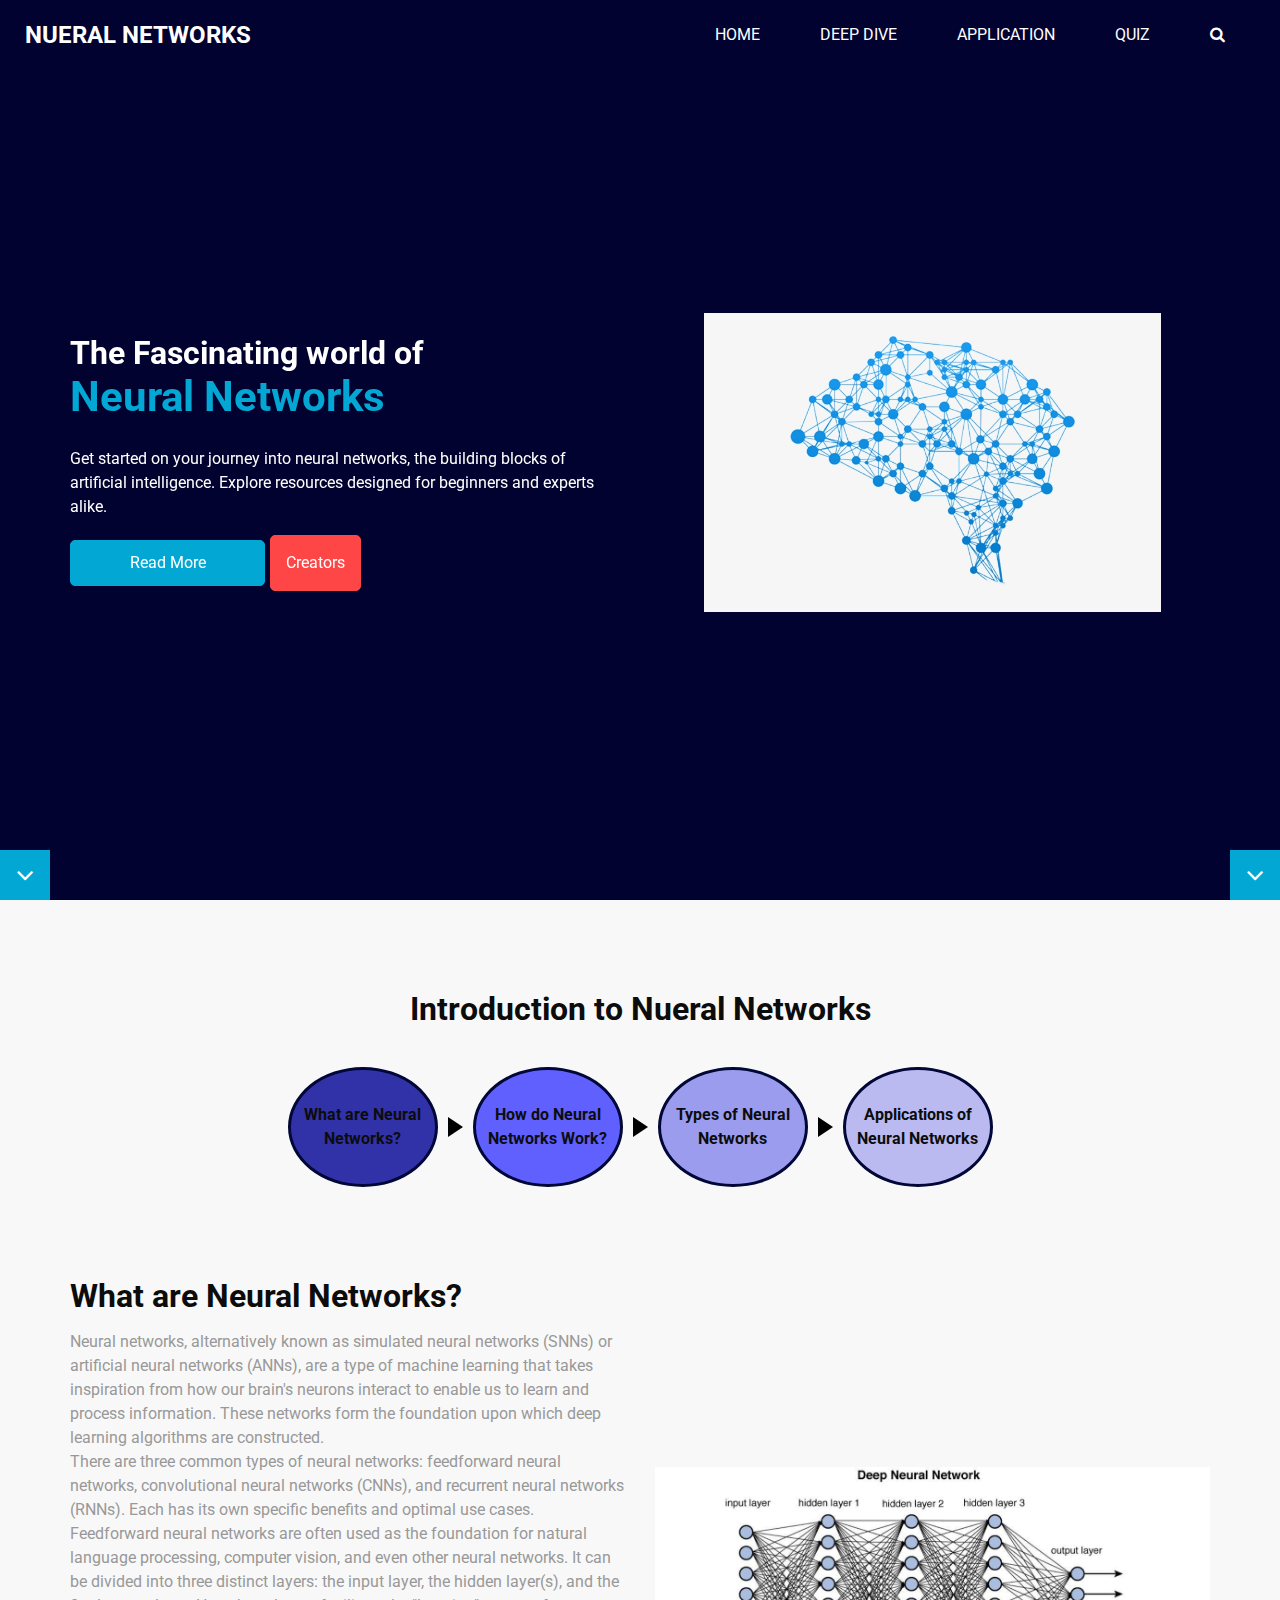
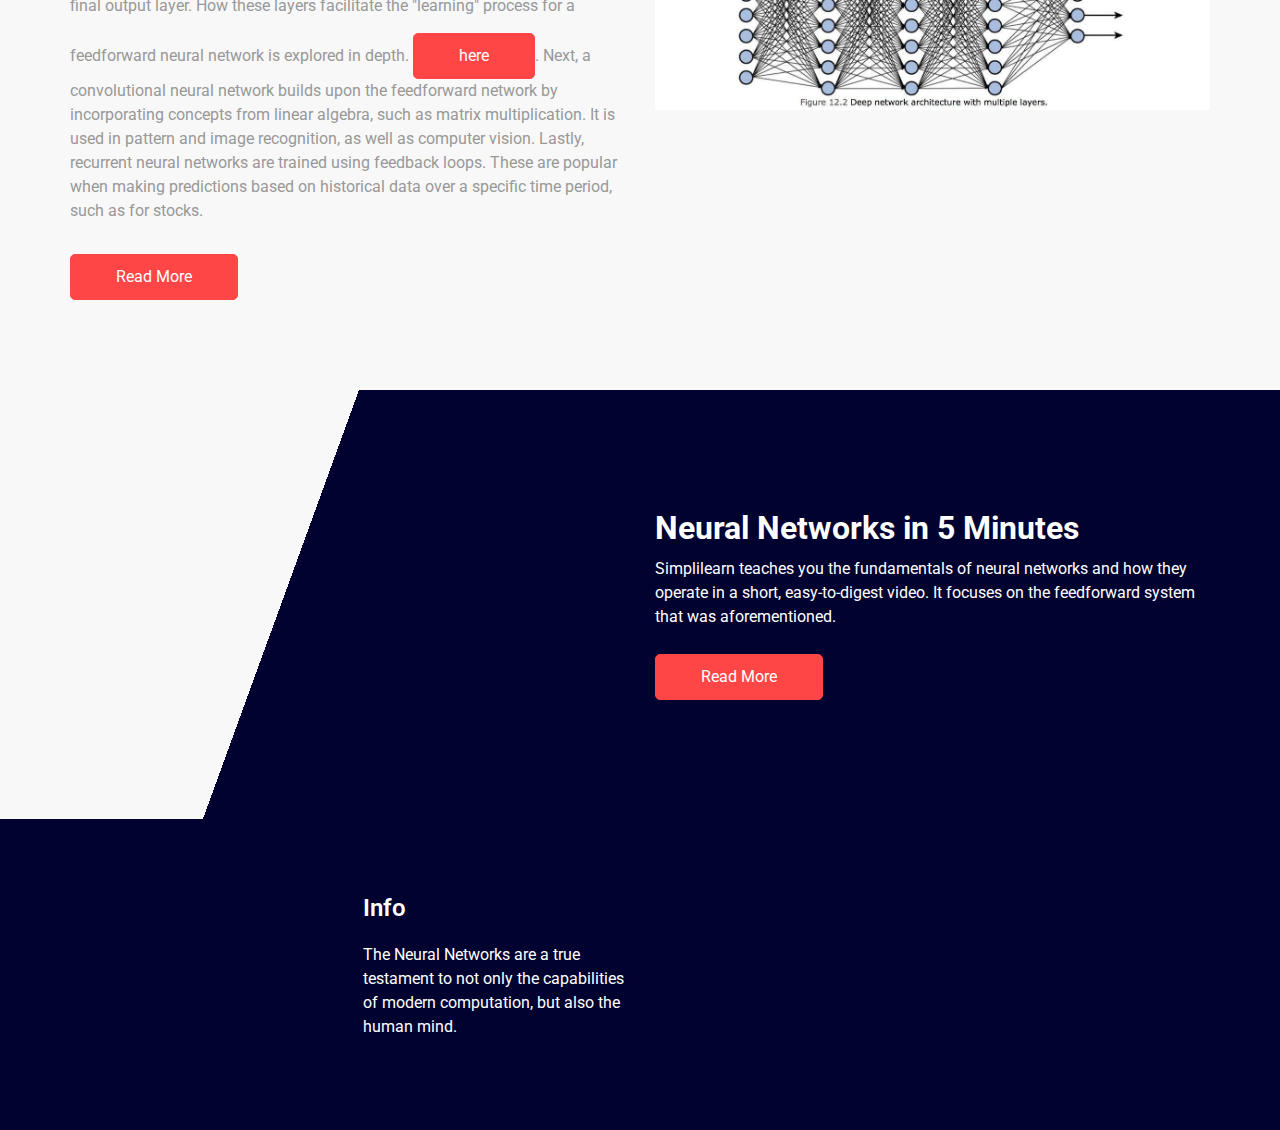
<file: index.html>
<!DOCTYPE html>
<html>

<head>
  <!-- Basic -->
  <meta charset="utf-8" />
  <meta http-equiv="X-UA-Compatible" content="IE=edge" />
  <!-- Mobile Metas -->
  <meta name="viewport" content="width=device-width, initial-scale=1, shrink-to-fit=no" />
  <!-- Site Metas -->
  <link rel="icon" href="images/fevicon.png" type="image/gif" />
  <meta name="keywords" content="" />
  <meta name="description" content="" />
  <meta name="author" content="" />

  <title>Nueral Networks</title>


  <!-- bootstrap core css -->
  <link rel="stylesheet" type="text/css" href="css/bootstrap.css" />

  <!-- fonts style -->
  <link href="https://fonts.googleapis.com/css2?family=Roboto:wght@400;500;700;900&display=swap" rel="stylesheet">

  <!-- font awesome style -->
  <link href="css/font-awesome.min.css" rel="stylesheet" />

  <!-- Custom styles for this template -->
  <link href="css/style.css" rel="stylesheet" />
  <!-- responsive style -->
  <link href="css/responsive.css" rel="stylesheet" />

  <style>
    .flowchart {
        display: flex;
        justify-content: space-around;
        align-items: center;
    }
    .circle {
        border: 3px solid #010736;
        border-radius: 50%;
        width: 150px;
        height: 120px;
        display: flex;
        justify-content: center;
        align-items: center;
        text-align: center;
        font-weight: bold;
    }
    .line {
        border-top: 1px solid #000;
        flex-grow: 1;
        margin: 0 10px;
    }
    .arrow {
            width: 10; 
            height: 0; 
            border-top: 10px solid transparent;
            border-bottom: 10px solid transparent;
            border-left: 15px solid black;
            margin: 0 10px;
        }
</style>
  

</head>

<body>

  <div class="hero_area">
    <!-- header section strats -->
    <header class="header_section">
      <div class="container-fluid">
        <nav class="navbar navbar-expand-lg custom_nav-container ">
          <a class="navbar-brand" href="index.html">
            <span>Nueral Networks</span>
          </a>

          <button class="navbar-toggler" type="button" data-toggle="collapse" data-target="#navbarSupportedContent" aria-controls="navbarSupportedContent" aria-expanded="false" aria-label="Toggle navigation">
            <span class=""> </span>
          </button>

          <div class="collapse navbar-collapse" id="navbarSupportedContent">
            <ul class="navbar-nav  ml-auto">
              <li class="nav-item active">
                <a class="nav-link" href="index.html">Home <span class="sr-only">(current)</span></a>
              </li>
              <li class="nav-item">
                <a class="nav-link" href="deepDive.html">Deep Dive</a>
              </li>
              
              <li class="nav-item">
                <a class="nav-link" href="Application.html">Application</a>
              </li>
              <li class="nav-item">
                <a class="nav-link" href="quiz.html">Quiz</a>
              </li>
            </ul>
            <div class="quote_btn-container">
              <form class="form-inline">
                <button class="btn   nav_search-btn" type="submit">
                  <i class="fa fa-search" aria-hidden="true"></i>
                </button>
              </form>
              
            </div>
          </div>
        </nav>
      </div>
    </header>
    <!-- end header section -->
    <!-- slider section -->
    <section class="slider_section ">
      <div id="customCarousel1" class="carousel slide" data-ride="carousel">
        <div class="carousel-inner">
          <div class="carousel-item active">
            <div class="container ">
              <div class="row">
                <div class="col-md-6">
                  <div class="detail-box">
                    <h1>
                      The Fascinating world of <br>
                      <span style="font-size: calc(1em + 10px);">Neural Networks</span>
                  </h1>
                  
                    <p>
                      Get started on your journey into neural networks, the building blocks of artificial intelligence. Explore resources designed for beginners and experts alike. </p>
                    <div class="btn-box">
                      <a href="#services" class="btn-1">
                        Read More
                      </a>
                      <button class="btn-2" onclick="alert('Aumkar Mali and Jerry Zeng')">
                        Creators
                    </button>
                    
                    </div>
                  </div>
                </div>
                <div class="col-md-6">
                  <div class="row">
                    <div class=" col-lg-10 mx-auto">
                      <div class="img-box">
                        <img src="images/network.png" alt="">
                      </div>
                    </div>
                  </div>
                </div>
              </div>
            </div>
          </div>
          
 
        </div>
        <div class="carousel_btn-box">
          <a class="carousel-control-prev" href="#services" role="button" data-slide="prev">
            <i class="fa fa-angle-down" aria-hidden="true"></i>
            <span class="sr-only">Previous</span>
          </a>
          <a class="carousel-control-next" href="#services" role="button" data-slide="next">
            <i class="fa fa-angle-down" aria-hidden="true"></i>
            <span class="sr-only">Next</span>
          </a>
        </div>
      </div>
    </section>
    <!-- end slider section -->
  </div>

  <!-- service section -->

  <section class="service_section layout_padding" id="services">
    <div class="container">
      <div class="heading_container heading_center">
        <h2>
          Introduction to Nueral Networks <br><br>
        </h2>
        <div class="flowchart">
          <div class="flowchart">
            <div class="circle" style="background-color: rgb(50, 50, 168);">What are Neural Networks?</div>
            <div class="arrow" ></div>
            <div class="circle" style="background-color: rgb(96, 96, 255);">How do Neural Networks Work?</div>
            <div class="arrow"></div>
            <div class="circle" style="background-color: rgb(156, 156, 238);">Types of Neural Networks</div>
            <div class="arrow"></div>
            <div class="circle" style="background-color: rgb(186, 186, 240);">Applications of Neural Networks</div>
        </div>
      </div>
      </div>
    </div>
    
      </div>
    </div>
  </section>

  <!-- end service section -->

  <!-- about section -->

  <section class="about_section layout_padding-bottom">
    <div class="container  ">
      <div class="row">
        <div class="col-md-6">
          <div class="detail-box">
            <div class="heading_container" id="introduction">
              <h2>
                What are Neural Networks?
              </h2>
  
            </div>
            <p> 
              
              Neural networks, alternatively known as simulated neural networks (SNNs) or artificial neural networks (ANNs), are a type of machine learning that takes inspiration from how our brain's neurons interact to enable us to learn and process information. These networks form the foundation upon which deep learning algorithms are constructed.
              <br>
              There are three common types of neural networks: feedforward neural networks, convolutional neural networks (CNNs), and recurrent neural networks (RNNs). Each has its own specific benefits and optimal use cases. Feedforward neural networks are often used as the foundation for natural language processing, computer vision, and even other neural networks. It can be divided into three distinct layers: the input layer, the hidden layer(s), and the final output layer. How these layers facilitate the "learning" process for a feedforward neural network is explored in depth. <a href="deepDive.html">here</a>. Next, a convolutional neural network builds upon the feedforward network by incorporating concepts from linear algebra, such as matrix multiplication. It is used in pattern and image recognition, as well as computer vision. Lastly, recurrent neural networks are trained using feedback loops. These are popular when making predictions based on historical data over a specific time period, such as for stocks.
            </p>
            <a href="">
              Read More
            </a>
          </div>
        </div>
        <div class="col-md-6 ">
          <div class="img-box">
            <img src="images/network2.jpg" alt="">
          </div>
        </div>

      </div>
    </div>
  </section>

  <!-- end about section -->


  <!-- server section -->

  <section class="server_section">
    <div class="container ">
      <div class="row">
        <div class="col-md-6">
          <div class="img-box">
            <!-- Youtube Video -->
            <iframe class="youtube-video" src="https://www.youtube-nocookie.com/embed/bfmFfD2RIcg" title="Neural Network In 5 Minutes | What Is A Neural Network? | How Neural Networks Work | Simplilearn" frameborder="0" allow="accelerometer; autoplay; clipboard-write; encrypted-media; gyroscope; picture-in-picture; web-share" allowfullscreen></iframe>
          </div>
        </div>
        <div class="col-md-6">
          <div class="detail-box">
            <div class="heading_container" id="Application">
              <h2>
                Neural Networks in 5 Minutes
              </h2>
              <p>
                Simplilearn teaches you the fundamentals of neural networks and how they operate in a short, easy-to-digest video. It focuses on the feedforward system that was aforementioned.
              </p>
            </div>
            <a href="">
              Read More
            </a>
          </div>
        </div>
      </div>
    </div>
  </section>

  <!-- end server section -->

  <!-- price section -->

  <section class="info_section layout_padding2">
    <div class="container">
      <div class="row">
        <div class="col-md-3">
          
        </div>
        <div class="col-md-3">
          <div class="info_detail">
            <h4>
              Info
            </h4>
            <p>
             The Neural Networks are a true testament to not only the capabilities of modern computation, but also the human mind.
            </p>
          </div>
        </div>
        <div class="col-md-3 mb-0">
          
          
          
        </div>
      </div>
    </div>
  </section>

  <!-- end info section -->



  <!-- footer section -->

  <!-- jQery -->
  <script src="js/jquery-3.4.1.min.js"></script>
  <!-- bootstrap js -->
  <script src="js/bootstrap.js"></script>
  <!-- custom js -->
  <script src="js/custom.js"></script>


</body>

</html>
</file>
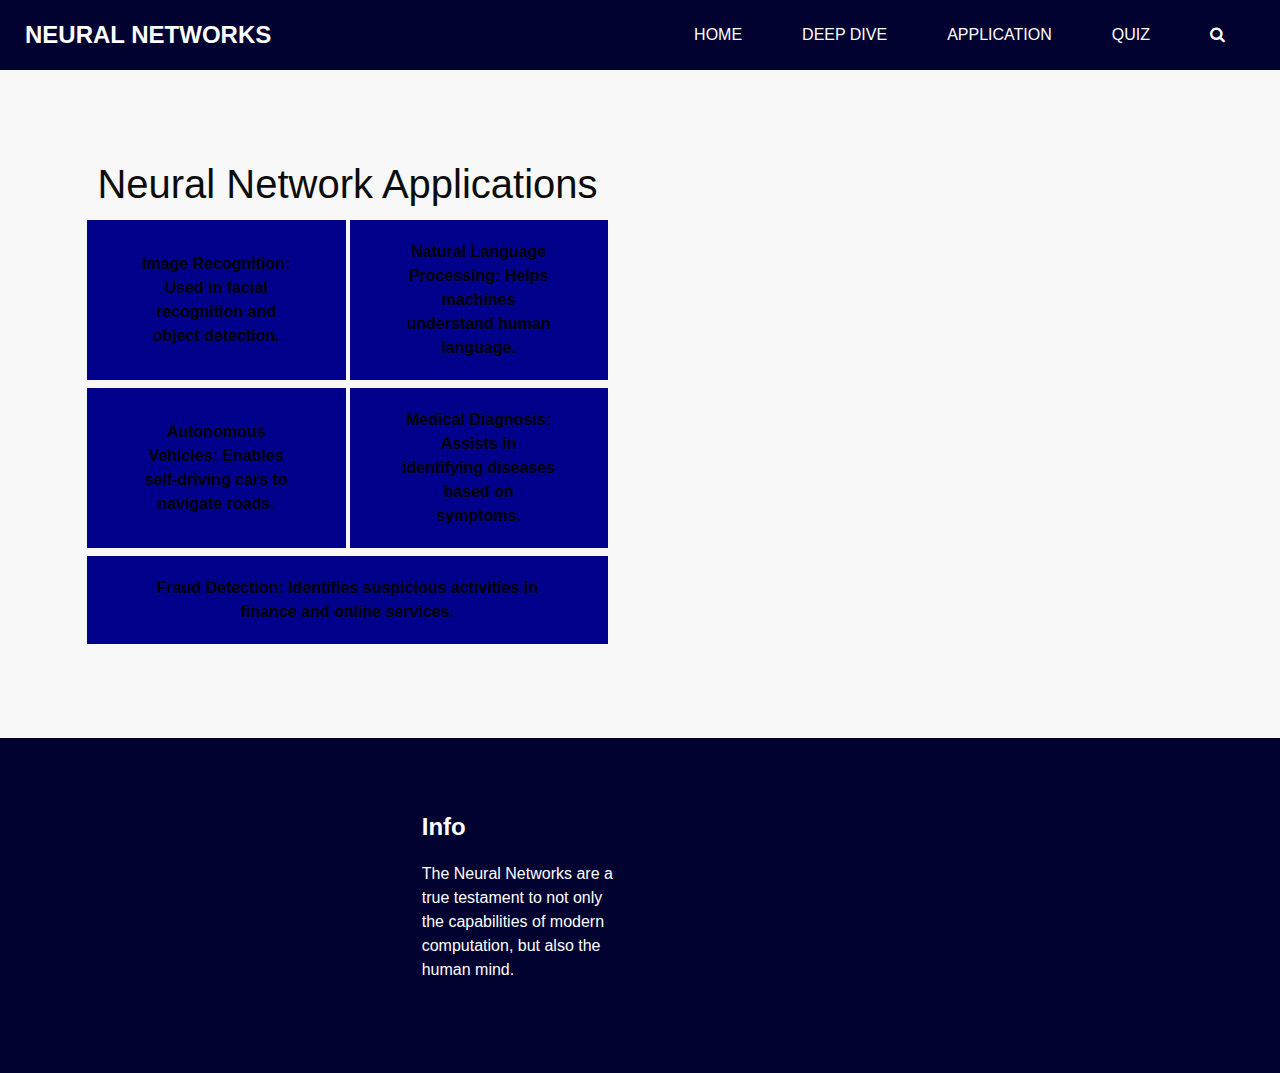
<file: Application.html>
<!DOCTYPE html>
<html>

<head>
  <!-- Basic -->
  <meta charset="utf-8" />
  <meta http-equiv="X-UA-Compatible" content="IE=edge" />
  <!-- Mobile Metas -->
  <meta name="viewport" content="width=device-width, initial-scale=1, shrink-to-fit=no" />
  <!-- Site Metas -->
  <link rel="icon" href="images/fevicon.png" type="image/gif" />
  <meta name="keywords" content="" />
  <meta name="description" content="" />
  <meta name="author" content="" />

  <title>About Neural Networks</title>


  <!-- bootstrap core css -->
  <link rel="stylesheet" type="text/css" href="css/bootstrap.css" />

  <!-- fonts style -->
  <link href="https://fonts.googleapis.com/css2?family=Roboto:wght@400;500;700;900&display=swap" rel="stylesheet">

  <!-- font awesome style -->
  <link href="css/font-awesome.min.css" rel="stylesheet" />

  <!-- Custom styles for this template -->
  <link href="css/style.css" rel="stylesheet" />
  <!-- responsive style -->
  <link href="css/responsive.css" rel="stylesheet" />

  <style>

      body {
          font-family: Arial, sans-serif;
      }

      h1 {
          text-align: center;
      }

      .button {
          background-color: darkblue;
          border: none;
          color: black;
          text-align: center;
          display: inline-block;
          font-size: 16px;
          margin: 4px 2px;
          cursor: pointer;
          padding: 20px 50px;
          font-weight: bold;
          transition: 0.3s;
          flex: 1 0 30%; /* this line makes sure that there are three buttons per row */
      }

      .button:hover {
          background-color: lightgray;
          color: black;
      }

      .container {
          display: flex;
          flex-wrap: wrap;
          justify-content: space-around;
      }
    
    </style>

</head>

<body class="sub_page">

  <div class="hero_area">
    <!-- header section strats -->
    <header class="header_section">
      <div class="container-fluid">
        <nav class="navbar navbar-expand-lg custom_nav-container ">
          <a class="navbar-brand" href="index.html">
            <span>NEURAL NETWORKS</span>
          </a>

          <button class="navbar-toggler" type="button" data-toggle="collapse" data-target="#navbarSupportedContent" aria-controls="navbarSupportedContent" aria-expanded="false" aria-label="Toggle navigation">
            <span class=""> </span>
          </button>

          <div class="collapse navbar-collapse" id="navbarSupportedContent">
            <ul class="navbar-nav  ml-auto">
              <li class="nav-item active">
                <a class="nav-link" href="index.html">Home <span class="sr-only">(current)</span></a>
              </li>
              <li class="nav-item">
                <a class="nav-link" href="deepDive.html">Deep Dive</a>
              </li>
              
              <li class="nav-item">
                <a class="nav-link" href="Application.html">Application</a>
              </li>
              <li class="nav-item">
                <a class="nav-link" href="quiz.html">Quiz</a>
              </li>
            </ul>
            <div class="quote_btn-container">
              <form class="form-inline">
                <button class="btn   nav_search-btn" type="submit">
                  <i class="fa fa-search" aria-hidden="true"></i>
                </button>
              </form>
              
            </div>
          </div>
        </nav>
      </div>
    </header>
    <!-- end header section -->
  </div>
  <!-- about section -->

  <section class="about_section layout_padding">
    <div class="container  ">
      <div class="row">
        <div class="col-md-6">
          <div class="detail-box">
            <div class="heading_container">
            
          </div>
        </div>
        <h1>Neural Network Applications</h1>

        <div class="container">
            <button class="button" onclick="alert('Neural Networks in Image Recognition')">Image Recognition: Used in facial recognition and object detection.</button>
            <button class="button" onclick="alert('Neural Networks in Natural Language Processing')">Natural Language Processing: Helps machines understand human language.</button>
            <button class="button" onclick="alert('Neural Networks in Autonomous Vehicles')">Autonomous Vehicles: Enables self-driving cars to navigate roads.</button>
            <button class="button" onclick="alert('Neural Networks in Medical Diagnosis')">Medical Diagnosis: Assists in identifying diseases based on symptoms.</button>
            <button class="button" onclick="alert('Neural Networks in Fraud Detection')">Fraud Detection: Identifies suspicious activities in finance and online services.</button>
        </div>

      </div>
    </div>
  </section>

  <!-- end about section -->

  <!-- info section -->

  <section class="info_section layout_padding2">
    <div class="container">
      <div class="row">
        <div class="col-md-3">
          
        </div>
        <div class="col-md-3">
          <div class="info_detail">
            <h4>
              Info
            </h4>
            <p>
              The Neural Networks are a true testament to not only the capabilities of modern computation, but also the human mind.
            </p>
          </div>
        </div>
        <div class="col-md-3 mb-0">
          
          
          
        </div>
      </div>
    </div>
  </section>
  <!-- end info section -->




  <!-- jQery -->
  <script src="js/jquery-3.4.1.min.js"></script>
  <!-- bootstrap js -->
  <script src="js/bootstrap.js"></script>
  <!-- custom js -->
  <script src="js/custom.js"></script>


</body>

</html>
</file>
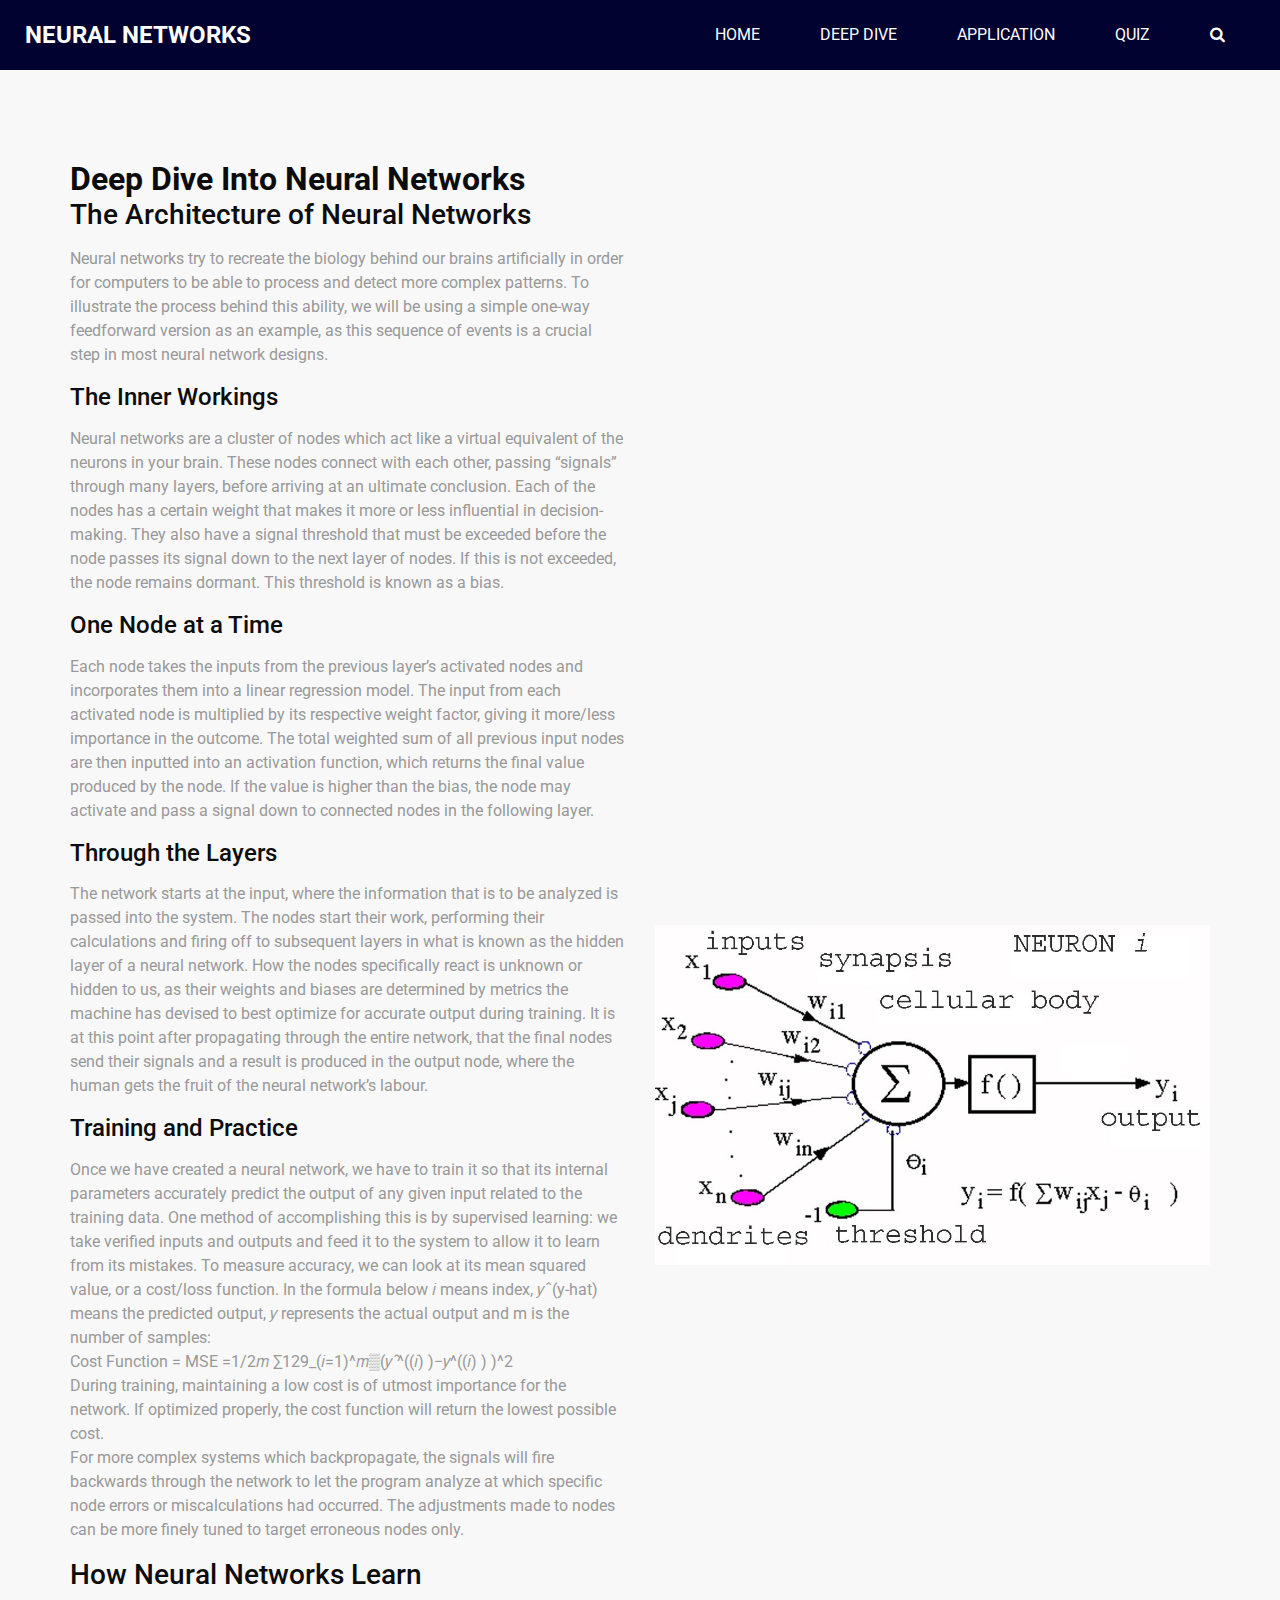
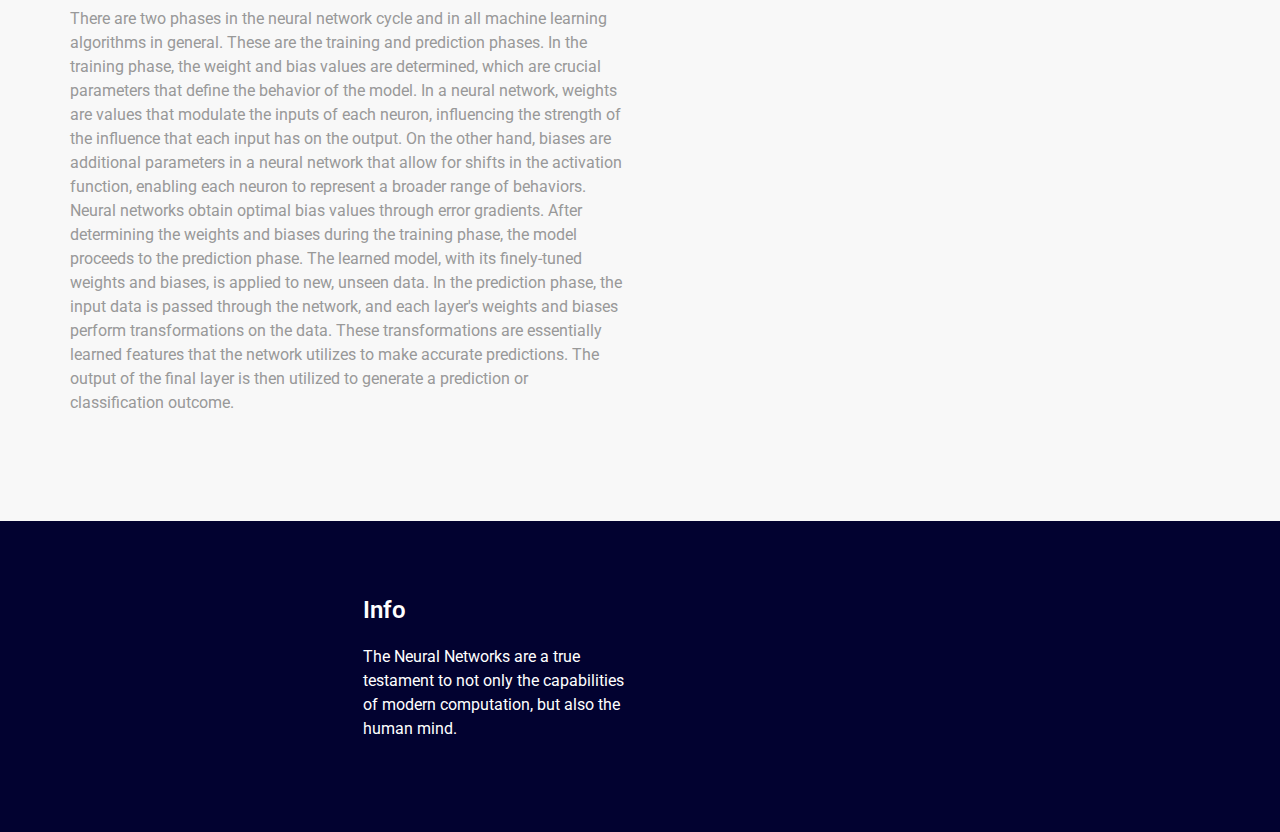
<file: deepDive.html>
<!DOCTYPE html>
<html>

<head>
  <!-- Basic -->
  <meta charset="utf-8" />
  <meta http-equiv="X-UA-Compatible" content="IE=edge" />
  <!-- Mobile Metas -->
  <meta name="viewport" content="width=device-width, initial-scale=1, shrink-to-fit=no" />
  <!-- Site Metas -->
  <link rel="icon" href="images/fevicon.png" type="image/gif" />
  <meta name="keywords" content="" />
  <meta name="description" content="" />
  <meta name="author" content="" />

  <title>About Neural Networks</title>


  <!-- bootstrap core css -->
  <link rel="stylesheet" type="text/css" href="css/bootstrap.css" />

  <!-- fonts style -->
  <link href="https://fonts.googleapis.com/css2?family=Roboto:wght@400;500;700;900&display=swap" rel="stylesheet">

  <!-- font awesome style -->
  <link href="css/font-awesome.min.css" rel="stylesheet" />

  <!-- Custom styles for this template -->
  <link href="css/style.css" rel="stylesheet" />
  <!-- responsive style -->
  <link href="css/responsive.css" rel="stylesheet" />

</head>

<body class="sub_page">

  <div class="hero_area">
    <!-- header section strats -->
    <header class="header_section">
      <div class="container-fluid">
        <nav class="navbar navbar-expand-lg custom_nav-container ">
          <a class="navbar-brand" href="index.html">
            <span>NEURAL NETWORKS</span>
          </a>

          <button class="navbar-toggler" type="button" data-toggle="collapse" data-target="#navbarSupportedContent" aria-controls="navbarSupportedContent" aria-expanded="false" aria-label="Toggle navigation">
            <span class=""> </span>
          </button>

          <div class="collapse navbar-collapse" id="navbarSupportedContent">
            <ul class="navbar-nav  ml-auto">
              <li class="nav-item active">
                <a class="nav-link" href="index.html">Home <span class="sr-only">(current)</span></a>
              </li>
              <li class="nav-item">
                <a class="nav-link" href="deepDive.html">Deep Dive</a>
              </li>
              
              <li class="nav-item">
                <a class="nav-link" href="Application.html">Application</a>
              </li>
              <li class="nav-item">
                <a class="nav-link" href="quiz.html">Quiz</a>
              </li>
            </ul>
            <div class="quote_btn-container">
              <form class="form-inline">
                <button class="btn   nav_search-btn" type="submit">
                  <i class="fa fa-search" aria-hidden="true"></i>
                </button>
              </form>
              
            </div>
          </div>
        </nav>
      </div>
    </header>
    <!-- end header section -->
  </div>
  <!-- about section -->

  <section class="about_section layout_padding">
    <div class="container  ">
      <div class="row">
        <div class="col-md-6">
          <div class="detail-box">
            <div class="heading_container">
              <h2>
                Deep Dive Into Neural Networks
              </h2>
            </div>
            <h3>The Architecture of Neural Networks</h3>
            <p>
              Neural networks try to recreate the biology behind our brains artificially in order for computers to be able to process and detect more complex patterns. To illustrate the process behind this ability, we will be using a simple one-way feedforward version as an example, as this sequence of events is a crucial step in most neural network designs.
            </p>
            <h4>The Inner Workings</h4>
            <p>
              Neural networks are a cluster of nodes which act like a virtual equivalent of the neurons in your brain. These nodes connect with each other, passing “signals” through many layers, before arriving at an ultimate conclusion. Each of the nodes has a certain weight that makes it more or less influential in decision-making. They also have a signal threshold that must be exceeded before the node passes its signal down to the next layer of nodes. If this is not exceeded, the  node remains dormant. This threshold is known as a bias.
            </p>
            <h4>One Node at a Time</h4>
            <p>
              Each node takes the inputs from the previous layer’s activated nodes and incorporates them into a linear regression model. The input from each activated node is multiplied by its respective weight factor, giving it more/less importance in the outcome. The total weighted sum of all previous input nodes are then inputted into an activation function, which returns the final value produced by the node. If the value is higher than the bias, the node may activate and pass a signal down to connected nodes in the following layer. 
            </p>
            <h4>Through the Layers</h4>
            <p>
              The network starts at the input, where the information that is to be analyzed is passed into the system. The nodes start their work, performing their calculations and firing off to subsequent layers in what is known as the hidden layer of a neural network. How the nodes specifically react is unknown or hidden to us, as their weights and biases are determined by metrics the machine has devised to best optimize for accurate output during training. It is at this point after propagating through the entire network, that the final nodes send their signals and a result is produced in the output node, where the human gets the fruit of the neural network’s labour.
            </p>
            <h4>Training and Practice</h4>
            <p>
              Once we have created a neural network, we have to train it so that its internal parameters accurately predict the output of any given input related to the training data. One method of accomplishing this is by supervised learning: we take verified inputs and outputs and feed it to the system to allow it to learn from its mistakes. To measure accuracy, we can look at its mean squared value, or a cost/loss function. In the formula below 𝑖 means index, 𝑦 ̂ (y-hat) means the predicted output, 𝑦 represents the actual output and m is the number of samples:
              <br>
              Cost Function = MSE =1/2𝑚 ∑129_(𝑖=1)^𝑚▒(𝑦 ̂^((𝑖) )−𝑦^((𝑖) ) )^2
              <br>
              During training, maintaining a low cost is of utmost importance for the network. If optimized properly, the cost function will return the lowest possible cost.
              <br>
              For more complex systems which backpropagate, the signals will fire backwards through the network to let the program analyze at which specific node errors or miscalculations had occurred. The adjustments made to nodes can be more finely tuned to target erroneous nodes only.
            </p>
            <h3>How Neural Networks Learn</h3>
            <p>
              There are two phases in the neural network cycle and in all machine learning algorithms in general. These are the training and prediction phases. In the training phase, the weight and bias values are determined, which are crucial parameters that define the behavior of the model. In a neural network, weights are values that modulate the inputs of each neuron, influencing the strength of the influence that each input has on the output. On the other hand, biases are additional parameters in a neural network that allow for shifts in the activation function, enabling each neuron to represent a broader range of behaviors. Neural networks obtain optimal bias values through error gradients. After determining the weights and biases during the training phase, the model proceeds to the prediction phase. The learned model, with its finely-tuned weights and biases, is applied to new, unseen data.

In the prediction phase, the input data is passed through the network, and each layer's weights and biases perform transformations on the data. These transformations are essentially learned features that the network utilizes to make accurate predictions. The output of the final layer is then utilized to generate a prediction or classification outcome.
            </p>
          </div>
        </div>
        <div class="col-md-6 ">
          <div class="img-box">
            <img src="images/train.jpg" alt="">
          </div>
        </div>

      </div>
    </div>
  </section>

  <!-- end about section -->

  <!-- info section -->

  <section class="info_section layout_padding2">
    <div class="container">
      <div class="row">
        <div class="col-md-3">
          
        </div>
        <div class="col-md-3">
          <div class="info_detail">
            <h4>
              Info
            </h4>
            <p>
              The Neural Networks are a true testament to not only the capabilities of modern computation, but also the human mind.
            </p>
          </div>
        </div>
        <div class="col-md-3 mb-0">
          
          
          
        </div>
      </div>
    </div>
  </section>

 

  <!-- jQery -->
  <script src="js/jquery-3.4.1.min.js"></script>
  <!-- bootstrap js -->
  <script src="js/bootstrap.js"></script>
  <!-- custom js -->
  <script src="js/custom.js"></script>


</body>

</html>
</file>
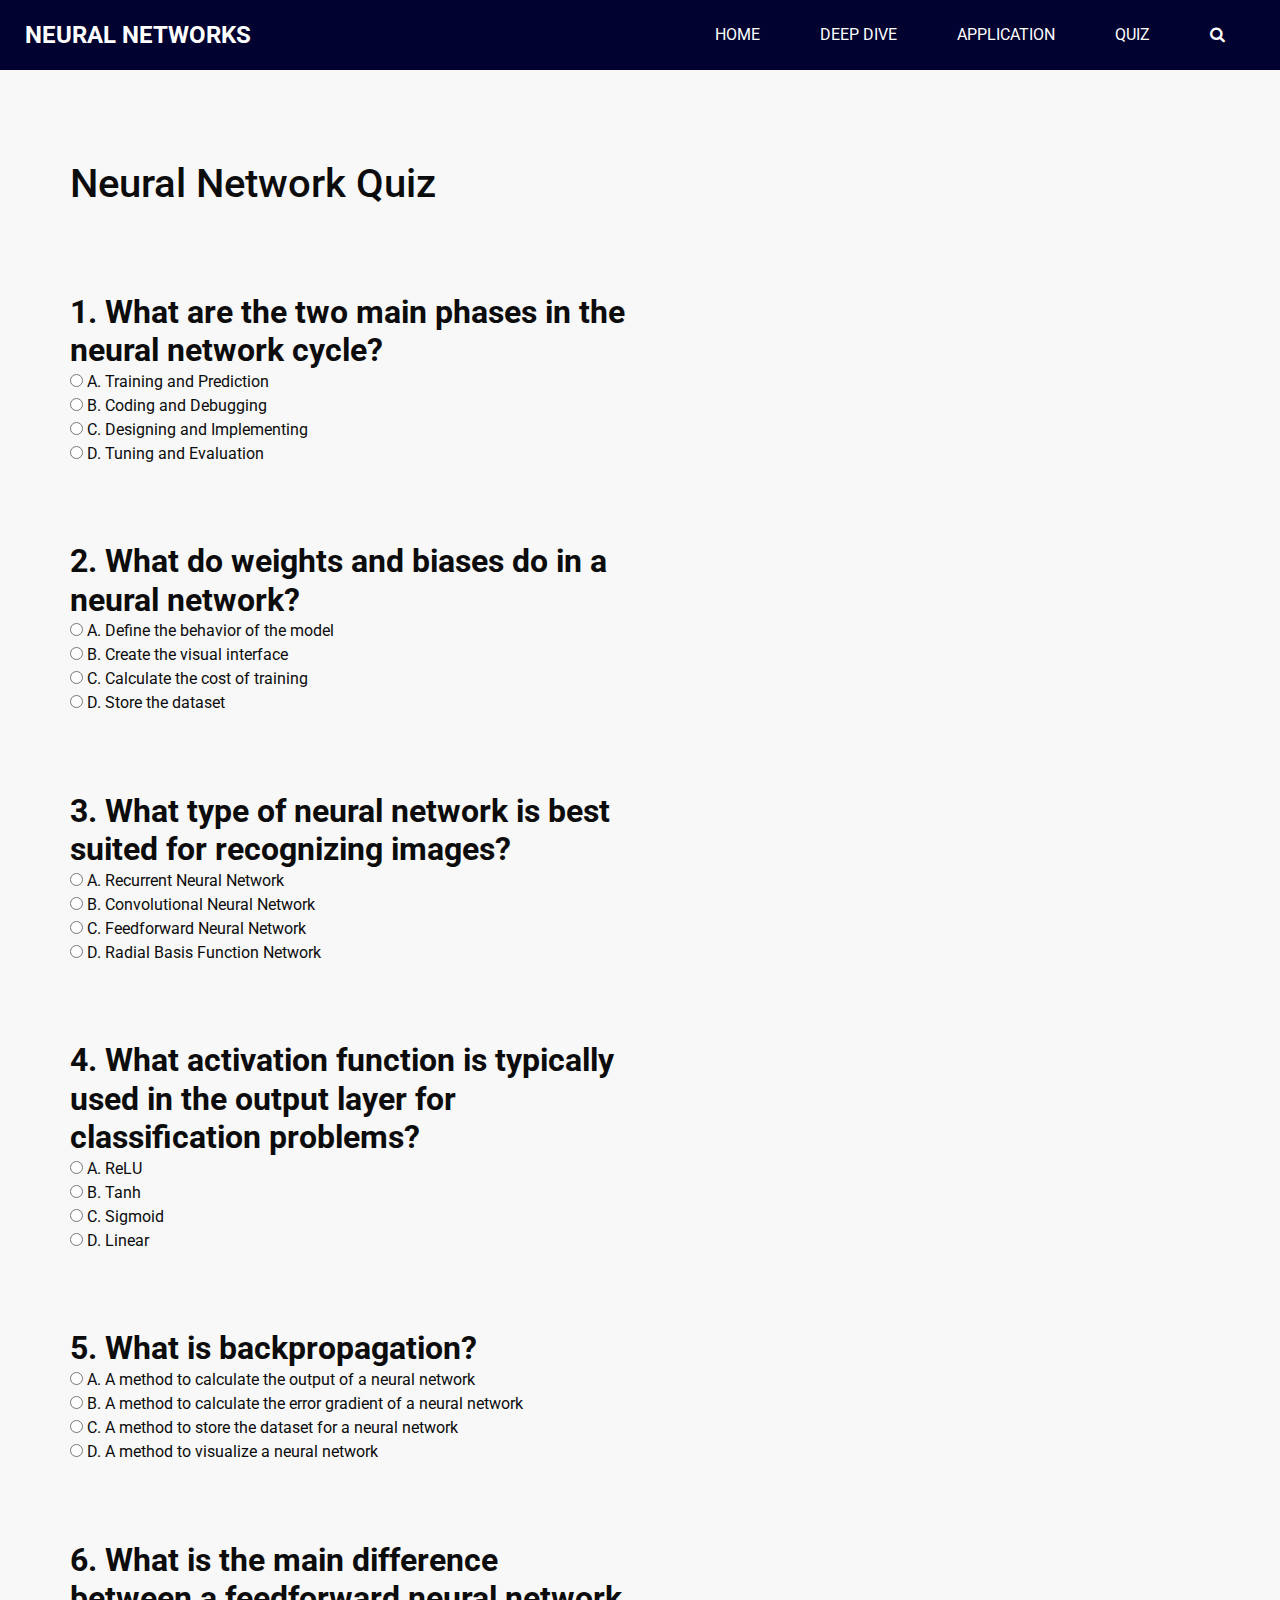
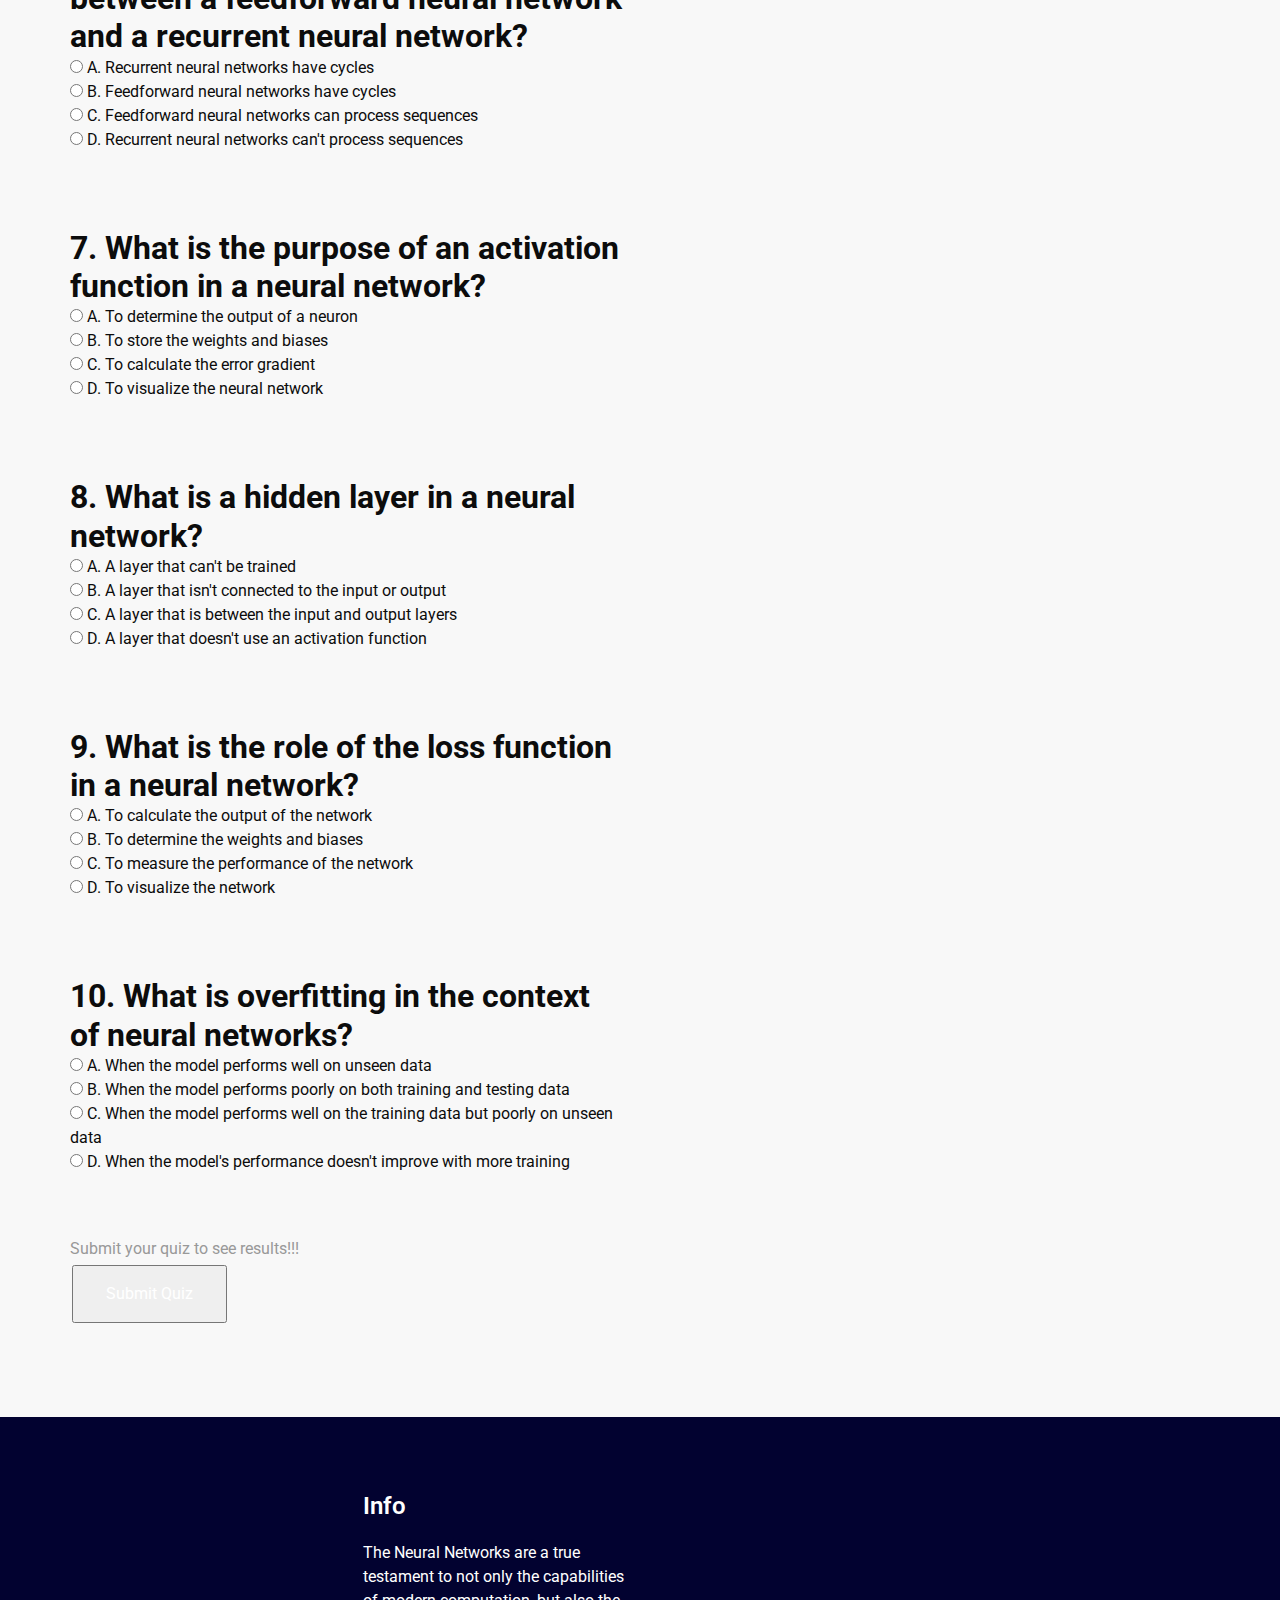
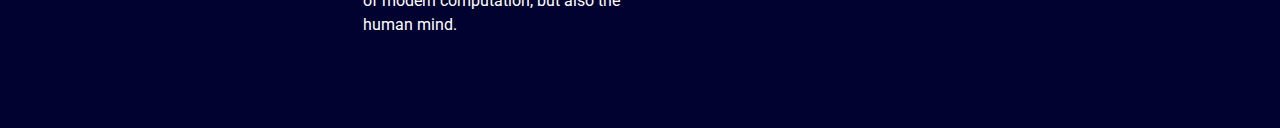
<file: quiz.html>
<!DOCTYPE html>
<html>

<head>
  <!-- Basic -->
  <meta charset="utf-8" />
  <meta http-equiv="X-UA-Compatible" content="IE=edge" />
  <!-- Mobile Metas -->
  <meta name="viewport" content="width=device-width, initial-scale=1, shrink-to-fit=no" />
  <!-- Site Metas -->
  <link rel="icon" href="images/fevicon.png" type="image/gif" />
  <meta name="keywords" content="" />
  <meta name="description" content="" />
  <meta name="author" content="" />

  <title>About Neural Networks</title>


  <!-- bootstrap core css -->
  <link rel="stylesheet" type="text/css" href="css/bootstrap.css" />

  <!-- fonts style -->
  <link href="https://fonts.googleapis.com/css2?family=Roboto:wght@400;500;700;900&display=swap" rel="stylesheet">

  <!-- font awesome style -->
  <link href="css/font-awesome.min.css" rel="stylesheet" />

  <!-- Custom styles for this template -->
  <link href="css/style.css" rel="stylesheet" />
  <!-- responsive style -->
  <link href="css/responsive.css" rel="stylesheet" />

  <style>
    .button {
      background-color: #A3A2B8
      border: none;
      color: white;
      padding: 15px 32px;
      text-align: center;
      text-decoration: none;
      display: inline-block;
      font-size: 16px;
      margin: 4px 2px;
      cursor: pointer;
      -webkit-transition-duration: 0.4s; /* Safari */
      transition-duration: 0.4s;
    }
    
    .button1 {
      box-shadow: 0 8px 16px 0 rgba(0,0,0,0.2), 0 6px 20px 0 rgba(0,0,0,0.19);
    }
    
    .button2:hover {
      box-shadow: 0 12px 16px 0 rgba(0,0,0,0.24),0 17px 50px 0 rgba(0,0,0,0.19);
    }
</style>

</head>

<body class="sub_page">

  <div class="hero_area">
    <!-- header section strats -->
    <header class="header_section">
      <div class="container-fluid">
        <nav class="navbar navbar-expand-lg custom_nav-container ">
          <a class="navbar-brand" href="index.html">
            <span>NEURAL NETWORKS</span>
          </a>

          <button class="navbar-toggler" type="button" data-toggle="collapse" data-target="#navbarSupportedContent" aria-controls="navbarSupportedContent" aria-expanded="false" aria-label="Toggle navigation">
            <span class=""> </span>
          </button>

          <div class="collapse navbar-collapse" id="navbarSupportedContent">
            <ul class="navbar-nav  ml-auto">
              <li class="nav-item active">
                <a class="nav-link" href="index.html">Home <span class="sr-only">(current)</span></a>
              </li>
              <li class="nav-item">
                <a class="nav-link" href="deepDive.html">Deep Dive</a>
              </li>
              
              <li class="nav-item">
                <a class="nav-link" href="Application.html">Application</a>
              </li>
              <li class="nav-item">
                <a class="nav-link" href="quiz.html">Quiz</a>
              </li>
            </ul>
            <div class="quote_btn-container">
              <form class="form-inline">
                <button class="btn   nav_search-btn" type="submit">
                  <i class="fa fa-search" aria-hidden="true"></i>
                </button>
              </form>
              
            </div>
          </div>
        </nav>
      </div>
    </header>
    <!-- end header section -->
  </div>
  <!-- about section -->

  <section class="about_section layout_padding">
    <div class="container  ">
      <div class="row">
        <div class="col-md-6">
          <div class="detail-box">
            <div class="heading_container">
              <h1>Neural Network Quiz</h1>

                  <form id="quiz" onsubmit="return scoreQuiz(event)">
                    <div id="question1">
                      <h2><br><br>1. What are the two main phases in the neural network cycle?</h2>
                      <input type="radio" name="answer1" value="a" /> A. Training and Prediction<br/>
                      <input type="radio" name="answer1" value="b" /> B. Coding and Debugging<br/>
                      <input type="radio" name="answer1" value="c" /> C. Designing and Implementing<br/>
                      <input type="radio" name="answer1" value="d" /> D. Tuning and Evaluation<br/>
                    </div>
                    <div id="question2">
                      <h2><br><br>2. What do weights and biases do in a neural network?</h2>
                      <input type="radio" name="answer2" value="a" /> A. Define the behavior of the model<br/>
                      <input type="radio" name="answer2" value="b" /> B. Create the visual interface<br/>
                      <input type="radio" name="answer2" value="c" /> C. Calculate the cost of training<br/>
                      <input type="radio" name="answer2" value="d" /> D. Store the dataset<br/>
                    </div>
                    <div id="question3">
                      <h2><br><br>3. What type of neural network is best suited for recognizing images?</h2>
                      <input type="radio" name="answer3" value="a" /> A. Recurrent Neural Network<br/>
                      <input type="radio" name="answer3" value="b" /> B. Convolutional Neural Network<br/>
                      <input type="radio" name="answer3" value="c" /> C. Feedforward Neural Network<br/>
                      <input type="radio" name="answer3" value="d" /> D. Radial Basis Function Network<br/>
                    </div>
                    <div id="question4">
                      <h2><br><br>4. What activation function is typically used in the output layer for classification problems?</h2>
                      <input type="radio" name="answer4" value="a" /> A. ReLU<br/>
                      <input type="radio" name="answer4" value="b" /> B. Tanh<br/>
                      <input type="radio" name="answer4" value="c" /> C. Sigmoid<br/>
                      <input type="radio" name="answer4" value="d" /> D. Linear<br/>
                    </div>
                    <div id="question5">
                      <h2><br><br>5. What is backpropagation?</h2>
                      <input type="radio" name="answer5" value="a" /> A. A method to calculate the output of a neural network<br/>
                      <input type="radio" name="answer5" value="b" /> B. A method to calculate the error gradient of a neural network<br/>
                      <input type="radio" name="answer5" value="c" /> C. A method to store the dataset for a neural network<br/>
                      <input type="radio" name="answer5" value="d" /> D. A method to visualize a neural network<br/>
                    </div>
                    <div id="question6">
                      <h2><br><br>6. What is the main difference between a feedforward neural network and a recurrent neural network?</h2>
                      <input type="radio" name="answer6" value="a" /> A. Recurrent neural networks have cycles<br/>
                      <input type="radio" name="answer6" value="b" /> B. Feedforward neural networks have cycles<br/>
                      <input type="radio" name="answer6" value="c" /> C. Feedforward neural networks can process sequences<br/>
                      <input type="radio" name="answer6" value="d" /> D. Recurrent neural networks can't process sequences<br/>
                    </div>
                    <div id="question7">
                      <h2><br><br>7. What is the purpose of an activation function in a neural network?</h2>
                      <input type="radio" name="answer7" value="a" /> A. To determine the output of a neuron<br/>
                      <input type="radio" name="answer7" value="b" /> B. To store the weights and biases<br/>
                      <input type="radio" name="answer7" value="c" /> C. To calculate the error gradient<br/>
                      <input type="radio" name="answer7" value="d" /> D. To visualize the neural network<br/>
                    </div>
                    <div id="question8">
                      <h2><br><br>8. What is a hidden layer in a neural network?</h2>
                      <input type="radio" name="answer8" value="a" /> A. A layer that can't be trained<br/>
                      <input type="radio" name="answer8" value="b" /> B. A layer that isn't connected to the input or output<br/>
                      <input type="radio" name="answer8" value="c" /> C. A layer that is between the input and output layers<br/>
                      <input type="radio" name="answer8" value="d" /> D. A layer that doesn't use an activation function<br/>
                    </div>
                    <div id="question9">
                      <h2><br><br>9. What is the role of the loss function in a neural network?</h2>
                      <input type="radio" name="answer9" value="a" /> A. To calculate the output of the network<br/>
                      <input type="radio" name="answer9" value="b" /> B. To determine the weights and biases<br/>
                      <input type="radio" name="answer9" value="c" /> C. To measure the performance of the network<br/>
                      <input type="radio" name="answer9" value="d" /> D. To visualize the network<br/>
                    </div>
                    <div id="question10">
                      <h2><br><br>10. What is overfitting in the context of neural networks?</h2>
                      <input type="radio" name="answer10" value="a" /> A. When the model performs well on unseen data<br/>
                      <input type="radio" name="answer10" value="b" /> B. When the model performs poorly on both training and testing data<br/>
                      <input type="radio" name="answer10" value="c" /> C. When the model performs well on the training data but poorly on unseen data<br/>
                      <input type="radio" name="answer10" value="d" /> D. When the model's performance doesn't improve with more training<br/>
                    </div>
                    <div>
                      <p><br><br>Submit your quiz to see results!!!</p>
                      <input type="submit" class="button button2" value="Submit Quiz" />
                    </div>
                    
                  </form>

                  <div id="results"></div>

                  <script>
                  function scoreQuiz(event) {
                    event.preventDefault();
                    
                    let score = 0;
                    let numQuestions = 10;
                    
                    // Correct answers
                    const answers = ["a", "a", "b", "c", "b", "a", "a", "c", "c", "c"];
                    
                    // Check each answer
                    for (let i = 0; i < numQuestions; i++) {
                      const userAnswer = document.forms["quiz"]["answer" + (i+1)].value;
                      if (userAnswer === answers[i]) { score++; }
                    }
                    
                    // Calculate score
                    const percent = Math.round(score / numQuestions * 100);
                    document.getElementById('results').innerHTML = `You scored ${score} out of ${numQuestions} (${percent}%)`;
                    
                    return false; // to prevent page from refreshing
                  }
                  </script>
          </div>
        </div>
      </div>
    </div>
  </section>

  <!-- end about section -->

  <!-- info section -->

  <section class="info_section layout_padding2">
    <div class="container">
      <div class="row">
        <div class="col-md-3">
          
        </div>
        <div class="col-md-3">
          <div class="info_detail">
            <h4>
              Info
            </h4>
            <p>
              The Neural Networks are a true testament to not only the capabilities of modern computation, but also the human mind.
            </p>
          </div>
        </div>
        <div class="col-md-3 mb-0">
          
          
          
        </div>
      </div>
    </div>
  </section>
  <!-- end info section -->




  <!-- jQery -->
  <script src="js/jquery-3.4.1.min.js"></script>
  <!-- bootstrap js -->
  <script src="js/bootstrap.js"></script>
  <!-- custom js -->
  <script src="js/custom.js"></script>


</body>

</html>
</file>
<file: css/style.css>
body {
  font-family: "Roboto", sans-serif;
  color: #0c0c0c;
  background-color: #f8f8f8;
  overflow-x: hidden;
}

.layout_padding {
  padding: 90px 0;
}

.layout_padding2 {
  padding: 75px 0;
}

.layout_padding2-top {
  padding-top: 75px;
}

.layout_padding2-bottom {
  padding-bottom: 75px;
}

.layout_padding-top {
  padding-top: 90px;
}

.layout_padding-bottom {
  padding-bottom: 90px;
}

.heading_container {
  display: -webkit-box;
  display: -ms-flexbox;
  display: flex;
  -webkit-box-orient: vertical;
  -webkit-box-direction: normal;
      -ms-flex-direction: column;
          flex-direction: column;
  -webkit-box-align: start;
      -ms-flex-align: start;
          align-items: flex-start;
}

.heading_container h2 {
  position: relative;
  font-weight: bold;
  margin: 0;
}

.heading_container.heading_center {
  -webkit-box-align: center;
      -ms-flex-align: center;
          align-items: center;
  text-align: center;
}

.heading_container p {
  margin-top: 10px;
  margin-bottom: 0;
}

.container_border_style {
  position: relative;
  padding: 20px;
}

.container_border_style::before, .container_border_style::after {
  content: "";
  position: absolute;
  top: 50%;
  width: 3px;
  height: 90px;
  background-color: #03a7d3;
  -webkit-transform: translateY(-50%);
          transform: translateY(-50%);
}

.container_border_style::before {
  left: 0;
}

.container_border_style::after {
  right: 0;
}

a,
a:hover,
a:focus {
  text-decoration: none;
}

a:hover,
a:focus {
  color: initial;
}

.btn,
.btn:focus {
  outline: none !important;
  -webkit-box-shadow: none;
          box-shadow: none;
}

/*header section*/
.hero_area {
  position: relative;
  background-color: #020230;
  min-height: 100vh;
  display: -webkit-box;
  display: -ms-flexbox;
  display: flex;
  -webkit-box-orient: vertical;
  -webkit-box-direction: normal;
      -ms-flex-direction: column;
          flex-direction: column;
}

.sub_page .hero_area {
  min-height: auto;
}

.header_section .container-fluid {
  padding-right: 25px;
  padding-left: 25px;
}

.navbar-brand span {
  font-weight: bold;
  color: #ffffff;
  font-size: 24px;
  text-transform: uppercase;
}

.custom_nav-container {
  padding: 10px 0;
}

.custom_nav-container .navbar-nav .nav-item .nav-link {
  padding: 3px 15px;
  margin: 10px 15px;
  color: #ffffff;
  text-align: center;
  text-transform: uppercase;
}

.custom_nav-container .nav_search-btn {
  width: 35px;
  height: 35px;
  padding: 0;
  border: none;
  color: #ffffff;
  margin: 0 20px;
}

.custom_nav-container .navbar-toggler {
  outline: none;
}

.custom_nav-container .navbar-toggler {
  padding: 0;
  width: 37px;
  height: 42px;
  -webkit-transition: all 0.3s;
  transition: all 0.3s;
}

.custom_nav-container .navbar-toggler span {
  display: block;
  width: 35px;
  height: 4px;
  background-color: #ffffff;
  margin: 7px 0;
  -webkit-transition: all 0.3s;
  transition: all 0.3s;
  position: relative;
  border-radius: 5px;
  transition: all 0.3s;
}

.custom_nav-container .navbar-toggler span::before, .custom_nav-container .navbar-toggler span::after {
  content: "";
  position: absolute;
  left: 0;
  height: 100%;
  width: 100%;
  background-color: #ffffff;
  top: -10px;
  border-radius: 5px;
  -webkit-transition: all 0.3s;
  transition: all 0.3s;
}

.custom_nav-container .navbar-toggler span::after {
  top: 10px;
}

.custom_nav-container .navbar-toggler[aria-expanded="true"] {
  -webkit-transform: rotate(360deg);
          transform: rotate(360deg);
}

.custom_nav-container .navbar-toggler[aria-expanded="true"] span {
  -webkit-transform: rotate(45deg);
          transform: rotate(45deg);
}

.custom_nav-container .navbar-toggler[aria-expanded="true"] span::before, .custom_nav-container .navbar-toggler[aria-expanded="true"] span::after {
  -webkit-transform: rotate(90deg);
          transform: rotate(90deg);
  top: 0;
}

.custom_nav-container .navbar-toggler[aria-expanded="true"] .s-1 {
  -webkit-transform: rotate(45deg);
          transform: rotate(45deg);
  margin: 0;
  margin-bottom: -4px;
}

.custom_nav-container .navbar-toggler[aria-expanded="true"] .s-2 {
  display: none;
}

.custom_nav-container .navbar-toggler[aria-expanded="true"] .s-3 {
  -webkit-transform: rotate(-45deg);
          transform: rotate(-45deg);
  margin: 0;
  margin-top: -4px;
}

.custom_nav-container .navbar-toggler[aria-expanded="false"] .s-1,
.custom_nav-container .navbar-toggler[aria-expanded="false"] .s-2,
.custom_nav-container .navbar-toggler[aria-expanded="false"] .s-3 {
  -webkit-transform: none;
          transform: none;
}

.quote_btn-container {
  display: -webkit-box;
  display: -ms-flexbox;
  display: flex;
  -webkit-box-align: center;
      -ms-flex-align: center;
          align-items: center;
}

.quote_btn-container a {
  color: #ffffff;
  text-transform: uppercase;
}

.quote_btn-container a span {
  margin-left: 5px;
}

/*end header section*/
/* slider section */
.slider_section {
  -webkit-box-flex: 1;
      -ms-flex: 1;
          flex: 1;
  display: -webkit-box;
  display: -ms-flexbox;
  display: flex;
  -webkit-box-align: center;
      -ms-flex-align: center;
          align-items: center;
  padding-top: 45px;
  padding-bottom: 90px;
}

.slider_section .row {
  -webkit-box-align: center;
      -ms-flex-align: center;
          align-items: center;
}

.slider_section #customCarousel1 {
  width: 100%;
  position: unset;
}

.slider_section .detail-box {
  color: #ffffff;
}

.slider_section .detail-box h1 {
  font-weight: bold;
  margin-bottom: 25px;
  font-size: 2rem;
}

.slider_section .detail-box h1 span {
  font-size: 3rem;
  color: #03a7d3;
}

.slider_section .detail-box .btn-box {
  display: -webkit-box;
  display: -ms-flexbox;
  display: flex;
  margin: 0 -5px;
}

.slider_section .detail-box a {
  margin: 5px;
  width: 195px;
  text-align: center;
}

.slider_section .detail-box .btn-1 {
  display: inline-block;
  padding: 10px 15px;
  background-color: #03a7d3;
  color: #ffffff;
  border-radius: 5px;
  border: 1px solid #03a7d3;
  -webkit-transition: all .3s;
  transition: all .3s;
}

.slider_section .detail-box .btn-1:hover {
  background-color: transparent;
  color: #03a7d3;
}

.slider_section .detail-box .btn-2 {
  display: inline-block;
  padding: 10px 15px;
  background-color: #ff4646;
  color: #ffffff;
  border-radius: 5px;
  border: 1px solid #ff4646;
  -webkit-transition: all .3s;
  transition: all .3s;
}

.slider_section .detail-box .btn-2:hover {
  background-color: transparent;
  color: #ff4646;
}

.slider_section .img-box img {
  width: 100%;
}

.slider_section .carousel_btn-box {
  position: absolute;
  bottom: 0;
  left: 0;
  display: -webkit-box;
  display: -ms-flexbox;
  display: flex;
  -webkit-box-pack: justify;
      -ms-flex-pack: justify;
          justify-content: space-between;
  width: 100%;
  height: 50px;
  z-index: 3;
  font-size: 22px;
}

.slider_section .carousel_btn-box .carousel-control-prev,
.slider_section .carousel_btn-box .carousel-control-next {
  position: unset;
  width: 50px;
  height: 50px;
  background-color: #03a7d3;
  opacity: 1;
  font-size: 28px;
  -webkit-transition: all .3s;
  transition: all .3s;
}

.slider_section .carousel_btn-box .carousel-control-prev:hover,
.slider_section .carousel_btn-box .carousel-control-next:hover {
  background-color: #ffffff;
  color: #000000;
}

.about_section .row {
  -webkit-box-align: center;
      -ms-flex-align: center;
          align-items: center;
}

.about_section .img-box img {
  max-width: 100%;
}

.about_section .detail-box p {
  color: #999;
  margin-top: 15px;
}

.about_section .detail-box a {
  display: inline-block;
  padding: 10px 45px;
  background-color: #ff4646;
  color: #ffffff;
  border-radius: 5px;
  border: 1px solid #ff4646;
  -webkit-transition: all .3s;
  transition: all .3s;
  margin-top: 15px;
}

.about_section .detail-box a:hover {
  background-color: transparent;
  color: #ff4646;
}

.service_section {
  position: relative;
}

.service_section .box {
  margin-top: 45px;
  display: -webkit-box;
  display: -ms-flexbox;
  display: flex;
  -webkit-box-orient: vertical;
  -webkit-box-direction: normal;
      -ms-flex-direction: column;
          flex-direction: column;
  -webkit-box-align: center;
      -ms-flex-align: center;
          align-items: center;
  text-align: center;
  padding: 25px;
  background-color: #fafafa;
  -webkit-box-shadow: 0 0 5px 0 rgba(0, 0, 0, 0.15);
          box-shadow: 0 0 5px 0 rgba(0, 0, 0, 0.15);
}

.service_section .box .img-box {
  width: 75px;
  height: 75px;
  background-color: #03a7d3;
  border-radius: 100%;
  display: -webkit-box;
  display: -ms-flexbox;
  display: flex;
  -webkit-box-pack: center;
      -ms-flex-pack: center;
          justify-content: center;
  -webkit-box-align: center;
      -ms-flex-align: center;
          align-items: center;
  -webkit-transition: all .2s;
  transition: all .2s;
  padding: 10px;
}

.service_section .box .img-box img {
  width: 100%;
  max-width: 45px;
  max-height: 45px;
}

.service_section .box .detail-box {
  margin-top: 15px;
}

.service_section .box .detail-box h4 {
  font-weight: bold;
  font-size: 22px;
}

.service_section .box .detail-box a {
  color: #03a7d3;
}

.service_section .box .detail-box a:hover {
  color: #ff4646;
}

.service_section .box:hover .img-box {
  background-color: #ff4646;
}

.server_section {
  background: linear-gradient(110deg, transparent 25%, #020230 25%);
  padding: 55px 0;
  color: #ffffff;
}

.server_section .row {
  -webkit-box-align: center;
      -ms-flex-align: center;
          align-items: center;
}

.server_section .img-box {
  position: relative;
}

.server_section .img-box img {
  width: 100%;
}

.server_section .img-box .play_btn {
  position: absolute;
  top: 50%;
  left: 50%;
  display: -webkit-box;
  display: -ms-flexbox;
  display: flex;
  -webkit-box-align: center;
      -ms-flex-align: center;
          align-items: center;
  -webkit-box-pack: center;
      -ms-flex-pack: center;
          justify-content: center;
  width: 65px;
  height: 65px;
  -webkit-transform: translate(-50%, -50%);
          transform: translate(-50%, -50%);
  border: none;
}

.server_section .img-box .play_btn button {
  background-color: transparent;
  border: none;
  background-color: #03a7d3;
  color: #ffffff;
  width: 100%;
  height: 100%;
  border-radius: 100%;
  position: relative;
  z-index: 3;
  outline: none;
}

.server_section .img-box .play_btn:before, .server_section .img-box .play_btn:after {
  content: "";
  width: 100%;
  height: 100%;
  position: absolute;
  top: 50%;
  left: 50%;
  background-color: #03a7d3;
  opacity: 1;
  border-radius: 100%;
  -webkit-transform: translate(-50%, -50%);
          transform: translate(-50%, -50%);
}

.server_section .img-box .play_btn:before {
  z-index: 2;
  -webkit-animation: before-animation 1500ms infinite;
          animation: before-animation 1500ms infinite;
}

.server_section .img-box .play_btn:after {
  z-index: 1;
  -webkit-animation: after-animation 1500ms infinite;
          animation: after-animation 1500ms infinite;
}

@-webkit-keyframes before-animation {
  0% {
    -webkit-transform: translateX(-50%) translateY(-50%) translateZ(0) scale(1);
            transform: translateX(-50%) translateY(-50%) translateZ(0) scale(1);
    opacity: 1;
  }
  100% {
    -webkit-transform: translateX(-50%) translateY(-50%) translateZ(0) scale(1.5);
            transform: translateX(-50%) translateY(-50%) translateZ(0) scale(1.5);
    opacity: 0;
  }
}

@keyframes before-animation {
  0% {
    -webkit-transform: translateX(-50%) translateY(-50%) translateZ(0) scale(1);
            transform: translateX(-50%) translateY(-50%) translateZ(0) scale(1);
    opacity: 1;
  }
  100% {
    -webkit-transform: translateX(-50%) translateY(-50%) translateZ(0) scale(1.5);
            transform: translateX(-50%) translateY(-50%) translateZ(0) scale(1.5);
    opacity: 0;
  }
}

@-webkit-keyframes after-animation {
  0% {
    -webkit-transform: translateX(-50%) translateY(-50%) translateZ(0) scale(1);
            transform: translateX(-50%) translateY(-50%) translateZ(0) scale(1);
    opacity: 1;
  }
  100% {
    -webkit-transform: translateX(-50%) translateY(-50%) translateZ(0) scale(2);
            transform: translateX(-50%) translateY(-50%) translateZ(0) scale(2);
    opacity: 0;
  }
}

@keyframes after-animation {
  0% {
    -webkit-transform: translateX(-50%) translateY(-50%) translateZ(0) scale(1);
            transform: translateX(-50%) translateY(-50%) translateZ(0) scale(1);
    opacity: 1;
  }
  100% {
    -webkit-transform: translateX(-50%) translateY(-50%) translateZ(0) scale(2);
            transform: translateX(-50%) translateY(-50%) translateZ(0) scale(2);
    opacity: 0;
  }
}

.server_section .detail-box a {
  display: inline-block;
  padding: 10px 45px;
  background-color: #ff4646;
  color: #ffffff;
  border-radius: 5px;
  border: 1px solid #ff4646;
  -webkit-transition: all .3s;
  transition: all .3s;
  margin-top: 25px;
}

.server_section .detail-box a:hover {
  background-color: transparent;
  color: #ff4646;
}

.price_section .price_container {
  display: -webkit-box;
  display: -ms-flexbox;
  display: flex;
  -ms-flex-wrap: wrap;
      flex-wrap: wrap;
  -webkit-box-pack: center;
      -ms-flex-pack: center;
          justify-content: center;
  text-align: center;
}

.price_section .price_container .box {
  margin: 45px 15px 0 15px;
}

.price_section .price_container .box .detail-box {
  width: 300px;
  padding: 40px 20px 15px 20px;
  background-color: #fff;
  border-radius: 25px;
  -webkit-box-shadow: 0 0 5px 0 rgba(0, 0, 0, 0.1);
          box-shadow: 0 0 5px 0 rgba(0, 0, 0, 0.1);
}

.price_section .price_container .box .detail-box h2 {
  font-weight: bold;
}

.price_section .price_container .box .detail-box h2 span {
  font-size: 3rem;
}

.price_section .price_container .box .detail-box h6 {
  text-transform: uppercase;
  color: #03a7d3;
  font-size: 20px;
  margin-bottom: 10px;
}

.price_section .price_container .box .price_features {
  padding: 0;
  list-style-type: none;
}

.price_section .price_container .box .price_features li {
  margin: 10px 0;
}

.price_section .price_container .box .btn-box {
  margin-top: 25px;
}

.price_section .price_container .box .btn-box a {
  display: inline-block;
  padding: 10px 35px;
  background-color: #ff4646;
  color: #ffffff;
  border-radius: 5px;
  border: 1px solid #ff4646;
  -webkit-transition: all .3s;
  transition: all .3s;
  border: none;
}

.price_section .price_container .box .btn-box a:hover {
  background-color: transparent;
  color: #ff4646;
}

.price_section .price_container .box .btn-box a:hover {
  background-color: #03a7d3;
  color: #ffffff;
}

.price_section .price_container .box:hover {
  color: #ffffff;
}

.price_section .price_container .box:hover .detail-box {
  background-color: #03a7d3;
}

.price_section .price_container .box:hover h6 {
  color: #ffffff;
}

.price_section .price_container .box:hover a {
  background-color: #03a7d3;
  color: #ffffff;
}

.client_section {
  padding-bottom: 45px;
}

.client_section .heading_container {
  margin-bottom: 35px;
}

.client_section .box {
  display: -webkit-box;
  display: -ms-flexbox;
  display: flex;
  -webkit-box-align: center;
      -ms-flex-align: center;
          align-items: center;
  margin: 45px 0;
}

.client_section .box .img-box {
  width: 125px;
  height: 125px;
  min-width: 125px;
  border-radius: 100%;
  overflow: hidden;
  margin-right: -65px;
  position: relative;
}

.client_section .box .img-box img {
  width: 100%;
}

.client_section .box .client_info {
  display: -webkit-box;
  display: -ms-flexbox;
  display: flex;
  -webkit-box-pack: justify;
      -ms-flex-pack: justify;
          justify-content: space-between;
}

.client_section .box .client_info .client_name h5 {
  font-weight: bold;
  color: #03a7d3;
  margin-bottom: 0;
  text-transform: uppercase;
}

.client_section .box .client_info .client_name h6 {
  margin-bottom: 0;
  color: #ff4646;
  font-weight: normal;
  font-size: 14px;
  text-transform: uppercase;
}

.client_section .box .client_info i {
  font-size: 24px;
  color: #03a7d3;
}

.client_section .box p {
  margin-top: 25px;
}

.client_section .box .detail-box {
  background-color: #ffffff;
  padding: 45px 45px 45px 85px;
  -webkit-box-shadow: 0 0 5px 0 rgba(0, 0, 0, 0.2);
          box-shadow: 0 0 5px 0 rgba(0, 0, 0, 0.2);
}

.client_section .carousel-control-prev,
.client_section .carousel-control-next {
  width: 50px;
  height: 50px;
  background-color: #03a7d3;
  opacity: 1;
  font-size: 28px;
  font-weight: bold;
  top: 50%;
  -webkit-transform: translateY(-50%);
          transform: translateY(-50%);
}

.client_section .carousel-control-prev {
  left: 0;
}

.client_section .carousel-control-next {
  right: 0;
}

.contact_section {
  position: relative;
}

.contact_section .heading_container {
  margin-bottom: 45px;
}

.contact_section .form_container input {
  width: 100%;
  border: 1px solid #b0b0b0;
  height: 50px;
  margin-bottom: 25px;
  padding-left: 15px;
  background-color: transparent;
  outline: none;
  color: #101010;
}

.contact_section .form_container input::-webkit-input-placeholder {
  color: #b0b0b0;
}

.contact_section .form_container input:-ms-input-placeholder {
  color: #b0b0b0;
}

.contact_section .form_container input::-ms-input-placeholder {
  color: #b0b0b0;
}

.contact_section .form_container input::placeholder {
  color: #b0b0b0;
}

.contact_section .form_container input.message-box {
  height: 120px;
}

.contact_section .form_container .btn_box {
  display: -webkit-box;
  display: -ms-flexbox;
  display: flex;
  -webkit-box-pack: center;
      -ms-flex-pack: center;
          justify-content: center;
}

.contact_section .form_container button {
  border: none;
  text-transform: uppercase;
  display: inline-block;
  padding: 15px 65px;
  background-color: #ff4646;
  color: #ffffff;
  border-radius: 0;
  border: 1px solid #ff4646;
  -webkit-transition: all .3s;
  transition: all .3s;
  font-weight: bold;
}

.contact_section .form_container button:hover {
  background-color: transparent;
  color: #ff4646;
}

/* info section */
.info_section {
  background-color: #020230;
  color: #ffffff;
}

.info_section h4 {
  font-weight: 600;
  margin-bottom: 20px;
}

.info_section .info_contact .contact_link_box {
  display: -webkit-box;
  display: -ms-flexbox;
  display: flex;
  -webkit-box-orient: vertical;
  -webkit-box-direction: normal;
      -ms-flex-direction: column;
          flex-direction: column;
}

.info_section .info_contact .contact_link_box a {
  margin: 5px 0;
  color: #ffffff;
}

.info_section .info_contact .contact_link_box a i {
  margin-right: 5px;
}

.info_section .info_contact .contact_link_box a:hover {
  color: #ff4646;
}

.info_section .info_social {
  display: -webkit-box;
  display: -ms-flexbox;
  display: flex;
  margin-top: 20px;
}

.info_section .info_social a {
  display: -webkit-box;
  display: -ms-flexbox;
  display: flex;
  -webkit-box-pack: center;
      -ms-flex-pack: center;
          justify-content: center;
  -webkit-box-align: center;
      -ms-flex-align: center;
          align-items: center;
  color: #ffffff;
  border-radius: 100%;
  margin-right: 10px;
  font-size: 24px;
}

.info_section .info_social a:hover {
  color: #ff4646;
}

.info_section .info_links {
  display: -webkit-box;
  display: -ms-flexbox;
  display: flex;
  -webkit-box-orient: vertical;
  -webkit-box-direction: normal;
      -ms-flex-direction: column;
          flex-direction: column;
  -ms-flex-wrap: wrap;
      flex-wrap: wrap;
}

.info_section .info_links a {
  display: -webkit-box;
  display: -ms-flexbox;
  display: flex;
  -webkit-box-align: center;
      -ms-flex-align: center;
          align-items: center;
  margin-bottom: 15px;
  color: #ffffff;
}

.info_section .info_links a img {
  margin-right: 10px;
}

.info_section .info_links a:hover, .info_section .info_links a.active {
  color: #ff4646;
}

.info_section form input {
  border: none;
  border-bottom: 1px solid #ffffff;
  background-color: transparent;
  width: 100%;
  height: 45px;
  color: #ffffff;
  outline: none;
}

.info_section form input::-webkit-input-placeholder {
  color: #ffffff;
}

.info_section form input:-ms-input-placeholder {
  color: #ffffff;
}

.info_section form input::-ms-input-placeholder {
  color: #ffffff;
}

.info_section form input::placeholder {
  color: #ffffff;
}

.info_section form button {
  width: 100%;
  text-align: center;
  display: inline-block;
  padding: 10px 55px;
  background-color: #ff4646;
  color: #ffffff;
  border-radius: 0;
  border: 1px solid #ff4646;
  -webkit-transition: all .3s;
  transition: all .3s;
  margin-top: 15px;
}

.info_section form button:hover {
  background-color: transparent;
  color: #ff4646;
}

/* end info section */
/* footer section*/
.footer_section {
  position: relative;
  background-color: #020230;
  text-align: center;
}

.footer_section p {
  color: #ffffff;
  padding: 20px 0;
  margin: 0;
  border-top: 1px solid #ffffff;
}

.footer_section p a {
  color: inherit;
}

/* To size youtube videos properly */
.youtube-video {
  aspect-ratio: 16 / 9;
  width: 100%;
}

/*# sourceMappingURL=style.css.map */
</file>
<file: css/responsive.css>
@media (max-width: 1300px) {}

@media (max-width: 1120px) {}

@media (max-width: 992px) {
  .hero_area {
    min-height: auto;
  }

  #navbarSupportedContent {
    padding: 15px 0 25px 0;
  }

  .quote_btn-container {
    flex-direction: column;
    align-items: center;
  }

  .quote_btn-container a {
    margin-right: 0;
    margin-top: 10px;
  }

  .slider_section {
    padding: 45px 0 90px 0;
  }


  .client_section .box {
    margin: 15px;
  }

  .client_section .carousel_btn-box {
    display: flex;
    justify-content: center;
    margin-top: 45px;
  }

  .client_section .carousel-control-prev,
  .client_section .carousel-control-next {
    position: unset;
    margin: 0 2.5px;
    width: 45px;
    height: 45px;
  }

  .info_section .info_main_row>div {
    margin-bottom: 25px;
  }
}

@media (max-width: 768px) {
  .slider_section .detail-box {
    margin-bottom: 45px;
    text-align: center;
  }

  .slider_section .detail-box .btn-box {
    justify-content: center;
  }

  .about_section .detail-box {
    margin-bottom: 45px;
  }


  .service_section .row .service_col_middle {
    order: 2;
  }

  .service_section .service_col_middle .box {
    margin-bottom: 45px;
  }

  .server_section {
    background: none;
    background-color: #020230;
  }

  .server_section .img-box {
    margin-bottom: 25px;
  }

  .contact_section .form_container {
    margin-right: 0;
    margin-bottom: 45px;
  }

  .info_section .row>div {
    display: flex;
    flex-direction: column;
    align-items: center;
    text-align: center;
    margin-bottom: 35px;
  }

  .info_section .info_links {
    align-items: center;
  }
}

@media (max-width: 576px) {


  .client_section .box {
    flex-direction: column;
    align-items: center;
  }

  .client_section .box .detail-box {
    padding: 85px 45px 45px 45px;

  }

  .client_section .box .img-box {
    margin-right: 0;
    margin-bottom: -65px;
  }
}

@media (max-width: 480px) {}

@media (max-width: 420px) {}

@media (max-width: 376px) {
  .slider_section .detail_box h1 {
    font-size: 2.5rem;
  }
}

@media (min-width: 1200px) {
  .container {
    max-width: 1170px;
  }
}
</file>
